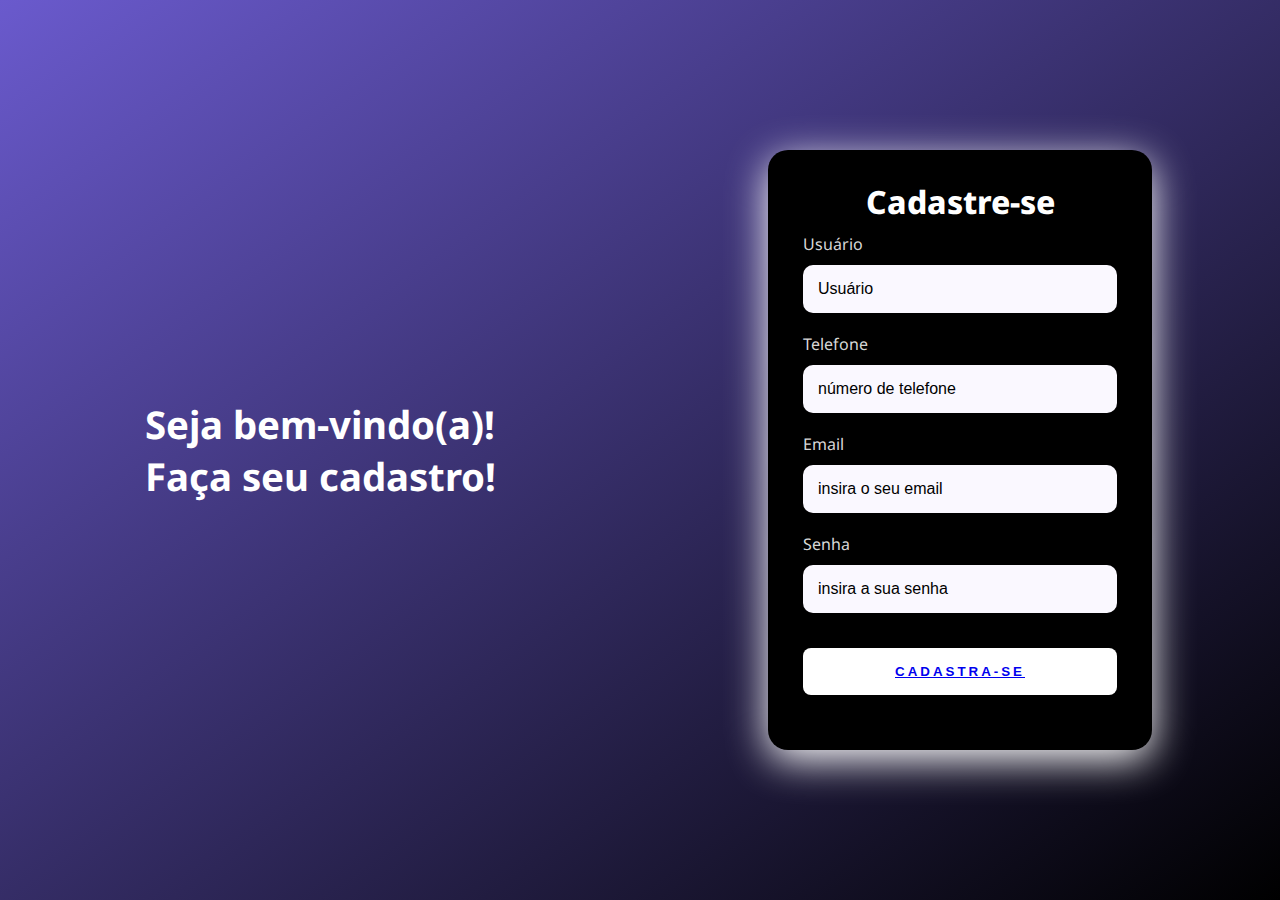
<file: cadastro.html>
<!DOCTYPE html>
<html lang="pt-BR">
<head>
    <meta charset="UTF-8">
    <meta name="viewport" content="width=device-width, initial-scale=1.0">
    <link rel="stylesheet" href="login.css">
    <title>cadastra-se</title>
</head>
<body>
    <div class="main-login">
        <div class="left-login">
            <h1>Seja bem-vindo(a)!<br> Faça seu cadastro!</h1>
        </div>
        <div class="right-login">
            <div class="card-login">
                <h1>Cadastre-se</h1>
                <div class="textfield">
                    <label for="usuario">Usuário</label>
                    <input type="text" name="usuario" placeholder="Usuário">
                </div>
                <div class="textfield">
                    <label for="usuário">Telefone</label>
                    <input type="tel" class="form-style" placeholder="número de telefone">
                    <i class="input-icon uil uil-phone"></i>
                </div>
                <div class="textfield">
                    <label for="senha">Email</label>
                    <input type="text" name="senha" placeholder="insira o seu email">
                </div>
                <div class="textfield">
                    <label for="senha">Senha</label>
                    <input type="password" name="senha" placeholder="insira a sua senha">
                </div>
                

                <button class="btn-login"><a href="login.html">cadastra-se</a></button>
            </div>
        </div>
    </div>
 



</body>
</html>
</file>
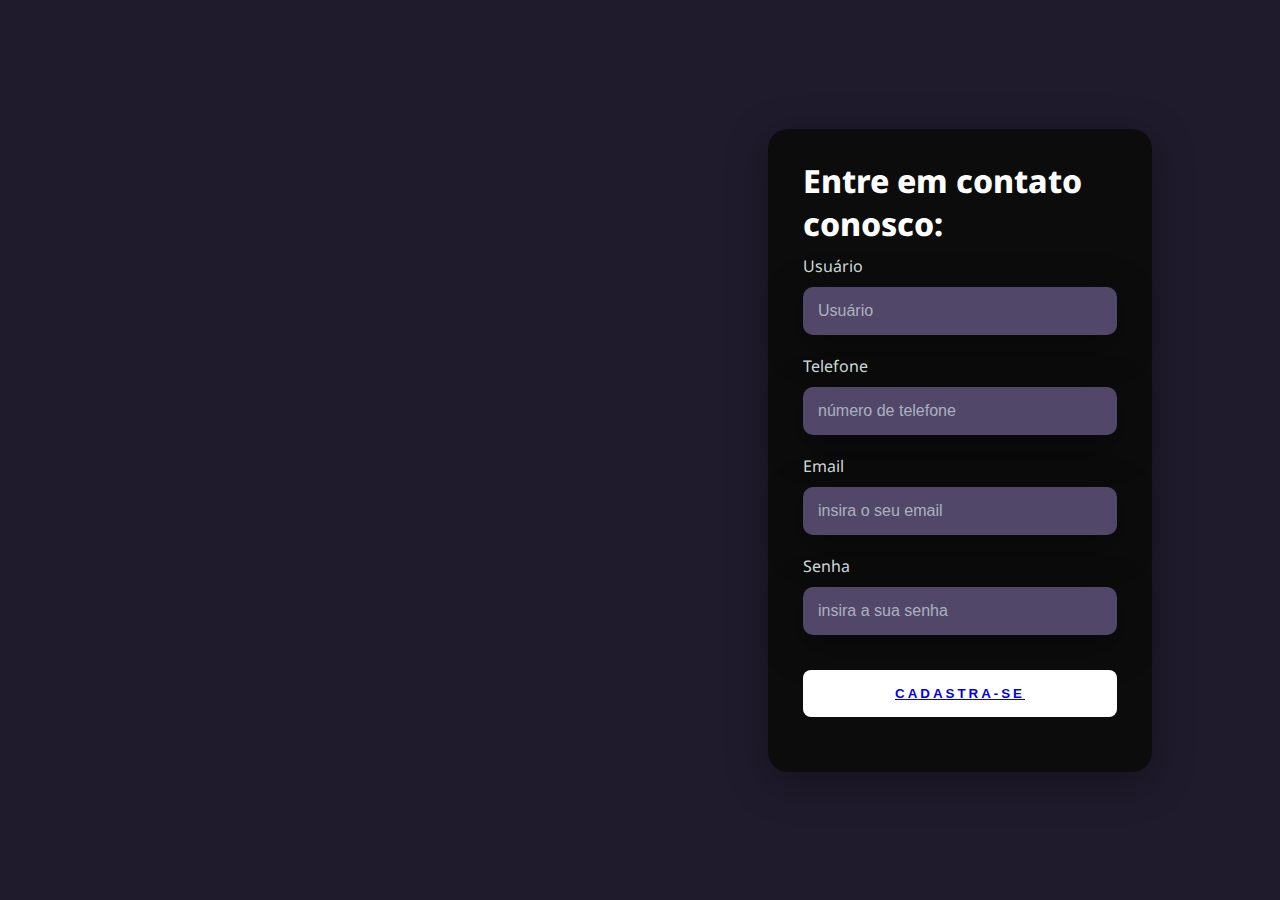
<file: contato.html>
<!DOCTYPE html>
<html lang="en">
<head>
    <meta charset="UTF-8">
    <meta http-equiv="X-UA-Compatible" content="IE=edge">
    <meta name="viewport" content="width=device-width, initial-scale=1.0">
    <title>contato</title>
    <link rel="stylesheet" href="contato.css">
</head>
<body>
        <div class="main-login">
        <div class="left-login">
        </div>
        <div class="right-login">
            <div class="card-login">
                <h1>Entre em contato conosco:</h1>
                <div class="textfield">
                    <label for="usuario">Usuário</label>
                    <input type="text" name="usuario" placeholder="Usuário">
                </div>
                <div class="textfield">
                    <label for="usuário">Telefone</label>
                    <input type="tel" class="form-style" placeholder="número de telefone">
                    <i class="input-icon uil uil-phone"></i>
                </div>
                <div class="textfield">
                    <label for="senha">Email</label>
                    <input type="text" name="senha" placeholder="insira o seu email">
                </div>
                <div class="textfield">
                    <label for="senha">Senha</label>
                    <input type="password" name="senha" placeholder="insira a sua senha">
                </div>

                <button class="btn-login"><a href="login.html">cadastra-se</a></button>
            </div>
        </div>
    </div>

</body>
</html>
</file>
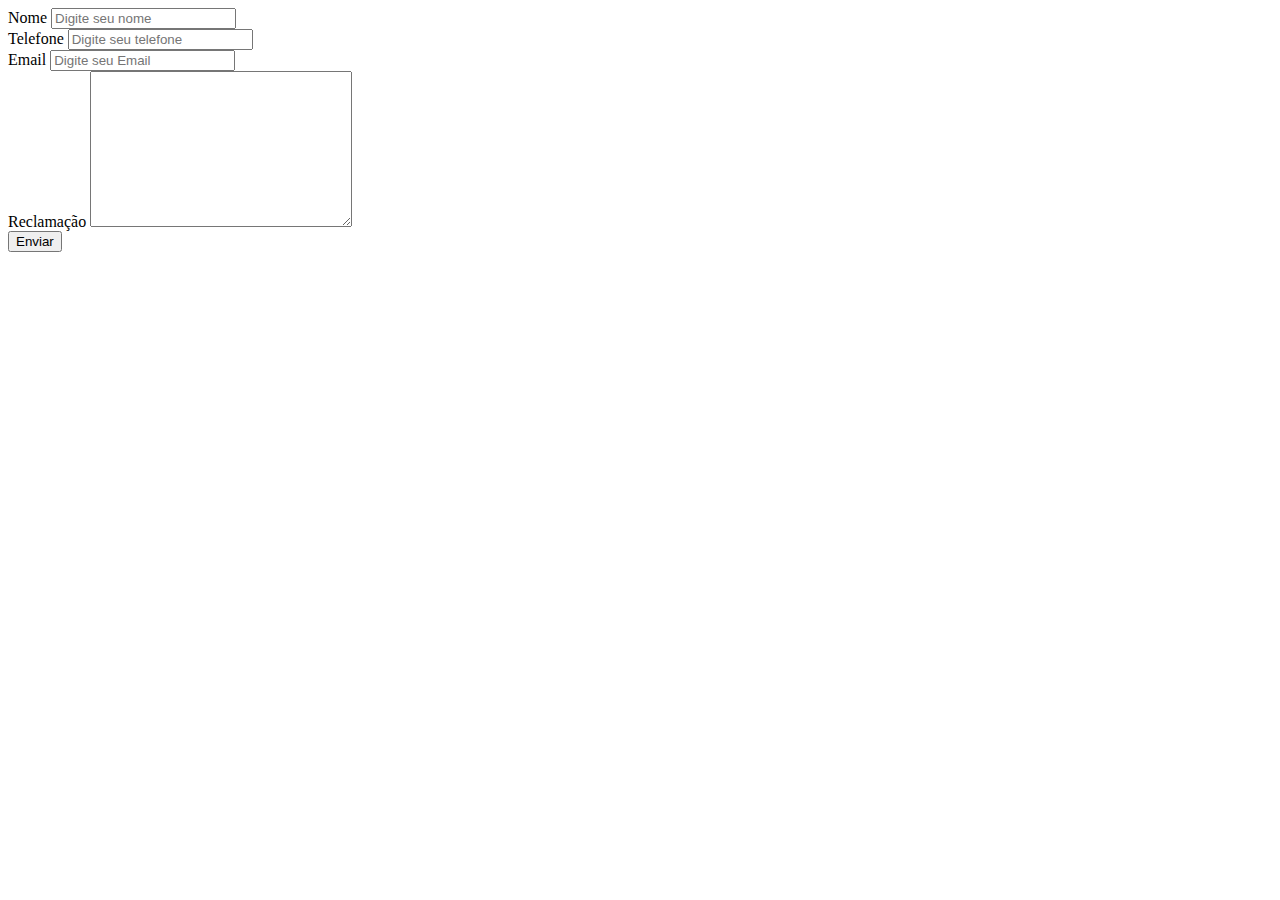
<file: EXEMPLOCONTATO.HTML>
<!DOCTYPE html>
<html lang="en">

<head>
    <meta charset="UTF-8">
    <meta http-equiv="X-UA-Compatible" content="IE=edge">
    <meta name="viewport" content="width=device-width, initial-scale=1.0">
    <title>Document</title>
</head>

<body>

    <form action="">
        <label for="">Nome</label>
        <input type="text" placeholder="Digite seu nome"> <BR>

        <label for="">Telefone</label>
        <input type="text" placeholder="Digite seu telefone"> <BR>

            <label for="">Email</label>
        <input type="text" placeholder="Digite seu Email"> <BR>

            <label for="">Reclamação</label>
            <textarea name="" id="" cols="30" rows="10"></textarea><br>

            <button>Enviar</button>

    </form>


</body>

</html>
</file>
<file: login.css>
@import url('https://fonts.googleapis.com/css2?family=Noto+Sans:wght@400;700&family=Oxanium:wght@300;400;700&display=swap');

body{ 
    margin: 0;
    font-family: 'Noto Sans', sans-serif;
}

body *{
    box-sizing: border-box;
}

.main-login{
    width: 100vw;
    height: 100vh;
    background: linear-gradient(to bottom right, #6A5ACD,#000000);
    display: flex;
    justify-content: center;
    align-items: center;
}

.left-login{
    width: 50vw;
    height: 100vh;
    display: flex;
    justify-content: center;
    align-items: center;
    flex-direction: column;
}

.left-login > h1{
    font-size: 3vw;
    color: white;
    

}

.left-login-image{
    width: 35vw;
}

.right-login{
    width: 50vw;
    height: 100vh;
    display: flex;
    justify-content: center;
    align-items: center;
}

.card-login{
    width: 60%;
    display: flex;
    justify-content: center;
    align-items: center;
    flex-direction: column;
    padding: 30px 35px;
    background-color: rgb(0, 0, 0);
    border-radius: 20px;
    box-shadow: 0px 10px 40px  #ffffff;
}

.card-login > h1{
    color: white;
    font-weight: 800;
    margin: 0;
}

.textfield{
    width: 100%;
    display: flex;
    flex-direction: column;
    align-items: flex-start;
    justify-content: center;
    margin: 10px 0px;
}

.textfield > input{
    width: 100%;
    border: none;
    border-radius: 10px;
    padding: 15px;
    background-color: #faf8ff;
    color: #08f3f3de;
    font-size: 12pt;
    box-shadow: 0px 10px 40px  #00000056;
    outline: none;
    box-sizing: border-box;
}

.textfield > label{
    color: #ffffffde;
    margin-bottom: 10px;
}

.textfield > input::placeholder{
    color: #000000;
}

.btn-login{
    width: 100%;
    padding: 16px 0px;
    margin: 25px;
    border: none;
    border-radius: 8px;
    outline: none;
    text-transform: uppercase;
    font-weight: 800;
    letter-spacing: 3px;
    color: #000000;
    background-color:white;
    cursor: pointer;
text-decoration: none;
}

@media only screen and (max-width: 950px){
    .card-login{
        width: 85%;
    }
}

@media only screen and (max-width: 600px){
    .main-login{
        flex-direction: column;
    }
    .left-login >h1 {
        display: none;
    }

    .left-login{
        width: 100%;
        height: auto;
    }

    .right-login{
        width: 100%;
        height: auto;
    }

    .left-login-image{
        width: 50vh;
    }

    .card-login{
        width: 90%;
    }

}
#cor{
    
}
</file>
<file: contato.css>
@import url('https://fonts.googleapis.com/css2?family=Noto+Sans:wght@400;700&family=Oxanium:wght@300;400;700&display=swap');

body{ 
    margin: 0;
    font-family: 'Noto Sans', sans-serif;
}

body *{
    box-sizing: border-box;
}

.main-login{
    width: 100vw;
    height: 100vh;
    background-color: #201b2c;
    display: flex;
    justify-content: center;
    align-items: center;
}

.left-login{
    width: 50vw;
    height: 100vh;
    display: flex;
    justify-content: center;
    align-items: center;
    flex-direction: column;
}

.left-login > h1{
    font-size: 3vw;
    color: white;

}

.left-login-image{
    width: 35vw;
}

.right-login{
    width: 50vw;
    height: 100vh;
    display: flex;
    justify-content: center;
    align-items: center;
}

.card-login{
    width: 60%;
    display: flex;
    justify-content: center;
    align-items: center;
    flex-direction: column;
    padding: 30px 35px;
    background-color: rgb(12, 12, 12);
    border-radius: 20px;
    box-shadow: 0px 10px 40px  #00000056;
}

.card-login > h1{
    color: white;
    font-weight: 800;
    margin: 0;
}

.textfield{
    width: 100%;
    display: flex;
    flex-direction: column;
    align-items: flex-start;
    justify-content: center;
    margin: 10px 0px;
}

.textfield > input{
    width: 100%;
    border: none;
    border-radius: 10px;
    padding: 15px;
    background-color: #514869;
    color: #f0ffffde;
    font-size: 12pt;
    box-shadow: 0px 10px 40px  #00000056;
    outline: none;
    box-sizing: border-box;
}

.textfield > label{
    color: #f0ffffde;
    margin-bottom: 10px;
}

.textfield > input::placeholder{
    color: #f0ffff94;
}

.btn-login{
    width: 100%;
    padding: 16px 0px;
    margin: 25px;
    border: none;
    border-radius: 8px;
    outline: none;
    text-transform: uppercase;
    font-weight: 800;
    letter-spacing: 3px;
    color: #2b134b;
    background-color:white;
    cursor: pointer;
}

@media only screen and (max-width: 950px){
    .card-login{
        width: 85%;
    }
}

@media only screen and (max-width: 600px){
    .main-login{
        flex-direction: column;
    }
    .left-login >h1 {
        display: none;
    }

    .left-login{
        width: 100%;
        height: auto;
    }

    .right-login{
        width: 100%;
        height: auto;
    }

    .left-login-image{
        width: 50vh;
    }

    .card-login{
        width: 90%;
    }

}
#cor{

}
</file>
